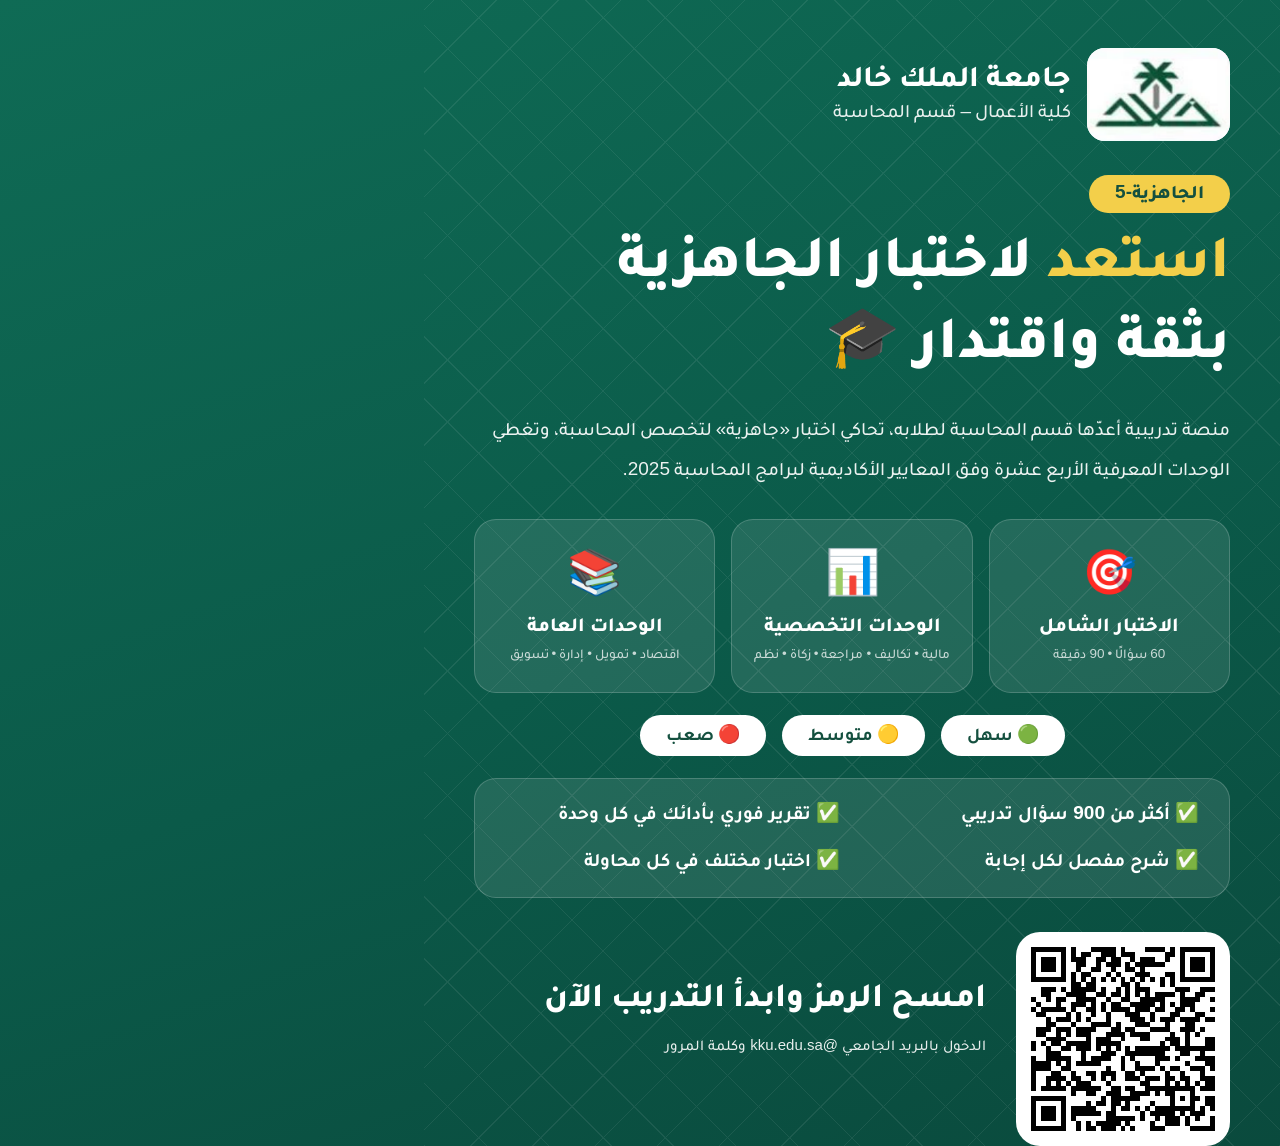
<file: ad/ad.html>
<!DOCTYPE html>
<html lang="ar" dir="rtl"><head><meta charset="UTF-8"><title>إعلان الجاهزية-5</title>
<style>
@font-face{font-family:Tj;font-weight:500;src:url(tajawal-arabic-500-normal.woff2)}
@font-face{font-family:Tj;font-weight:700;src:url(tajawal-arabic-700-normal.woff2)}
@font-face{font-family:Tj;font-weight:800;src:url(tajawal-arabic-800-normal.woff2)}
*{box-sizing:border-box;margin:0}
body{width:856px;height:1146px;font-family:Tj,"Noto Sans Arabic",Tahoma,sans-serif;color:#fff;
 background:linear-gradient(160deg,#0f6b55 0%,#0b5a49 55%,#0a4a3d 100%);position:relative;overflow:hidden}
body:before{content:"";position:absolute;inset:0;opacity:.07;
 background:repeating-linear-gradient(45deg,#fff 0 1px,transparent 1px 44px),repeating-linear-gradient(-45deg,#fff 0 1px,transparent 1px 44px)}
.wrap{position:relative;padding:48px 50px 0}
.head{display:flex;align-items:center;gap:16px}
.logo{width:143px;height:93px;border-radius:18px;overflow:hidden;background:#fff}
.logo img{width:100%;height:100%;object-fit:cover;transform:scale(1.07)}
.uni b{display:block;font-size:30px;font-weight:800}.uni span{font-size:19px;font-weight:500;opacity:.9}
.tag{display:inline-block;margin-top:34px;background:#f3cf4a;color:#14503f;border-radius:22px;padding:6px 26px;font-weight:800;font-size:19px}
h1{font-size:60px;line-height:1.35;font-weight:800;margin-top:14px}h1 em{font-style:normal;color:#f3cf4a}
.lead{margin-top:24px;font-size:19px;line-height:2.1;opacity:.92;font-weight:500}
.cards{display:flex;gap:16px;margin-top:26px}
.card{flex:1;background:rgba(255,255,255,.1);border:1px solid rgba(255,255,255,.18);border-radius:22px;padding:26px 10px;text-align:center}
.card .i{font-size:44px}.card b{display:block;font-size:20px;margin:8px 0 6px;font-weight:800}.card small{font-size:13.5px;opacity:.75}
.lv{display:flex;justify-content:center;gap:16px;margin-top:22px}
.lv span{background:#fff;color:#14503f;border-radius:30px;padding:8px 26px;font-weight:700;font-size:18px}
.feat{margin-top:22px;background:rgba(255,255,255,.1);border:1px solid rgba(255,255,255,.18);border-radius:22px;padding:22px 30px;
 display:grid;grid-template-columns:1fr 1fr;gap:20px 24px;font-size:19px;font-weight:700}
.bottom{position:absolute;left:0;right:0;bottom:0;height:214px;padding:0 50px;display:flex;align-items:center;justify-content:space-between}
.qr{width:214px;height:214px;background:#fff;border-radius:24px;padding:10px;align-self:flex-end;margin-bottom:0}.qr svg{width:100%;height:100%;display:block}
.cta{padding-bottom:40px}.cta b{font-size:34px;font-weight:800;display:block}.cta span{display:block;margin-top:14px;font-size:15px;opacity:.9;font-weight:500}
</style></head><body>
<div class="wrap">
 <div class="head"><div class="logo"><img src="logo.png" alt=""></div>
  <div class="uni"><b>جامعة الملك خالد</b><span>كلية الأعمال – قسم المحاسبة</span></div></div>
 <div class="tag">الجاهزية-5</div>
 <h1><em>استعد</em> لاختبار الجاهزية<br>بثقة واقتدار 🎓</h1>
 <p class="lead">منصة تدريبية أعدّها قسم المحاسبة لطلابه، تحاكي اختبار «جاهزية» لتخصص المحاسبة، وتغطي الوحدات المعرفية الأربع عشرة وفق المعايير الأكاديمية لبرامج المحاسبة 2025.</p>
 <div class="cards">
  <div class="card"><div class="i">🎯</div><b>الاختبار الشامل</b><small>60 سؤالًا • 90 دقيقة</small></div>
  <div class="card"><div class="i">📊</div><b>الوحدات التخصصية</b><small>مالية • تكاليف • مراجعة • زكاة • نظم</small></div>
  <div class="card"><div class="i">📚</div><b>الوحدات العامة</b><small>اقتصاد • تمويل • إدارة • تسويق</small></div>
 </div>
 <div class="lv"><span>🟢 سهل</span><span>🟡 متوسط</span><span>🔴 صعب</span></div>
 <div class="feat"><div>✅ أكثر من 900 سؤال تدريبي</div><div>✅ تقرير فوري بأدائك في كل وحدة</div><div>✅ شرح مفصل لكل إجابة</div><div>✅ اختبار مختلف في كل محاولة</div></div>
</div>
<div class="bottom">
 <div class="qr"><svg xmlns="http://www.w3.org/2000/svg" viewBox="0 0 39 39" shape-rendering="crispEdges"><path fill="#ffffff" d="M0 0h39v39H0z"/><path stroke="#000000" d="M1 1.5h7m1 0h1m3 0h5m1 0h1m4 0h4m1 0h1m1 0h7M1 2.5h1m5 0h1m1 0h1m1 0h2m2 0h3m1 0h3m6 0h2m1 0h1m5 0h1M1 3.5h1m1 0h3m1 0h1m1 0h3m2 0h2m1 0h2m2 0h1m1 0h3m2 0h1m2 0h1m1 0h3m1 0h1M1 4.5h1m1 0h3m1 0h1m2 0h2m2 0h1m1 0h3m1 0h1m1 0h6m3 0h1m1 0h3m1 0h1M1 5.5h1m1 0h3m1 0h1m2 0h1m2 0h2m2 0h1m2 0h2m1 0h1m7 0h1m1 0h3m1 0h1M1 6.5h1m5 0h1m1 0h1m1 0h2m3 0h1m1 0h1m3 0h3m3 0h2m1 0h1m5 0h1M1 7.5h7m1 0h1m1 0h1m1 0h1m1 0h1m1 0h1m1 0h1m1 0h1m1 0h1m1 0h1m1 0h1m1 0h1m1 0h7M9 8.5h2m1 0h2m5 0h2m1 0h1m4 0h1m1 0h1M3 9.5h3m1 0h1m1 0h5m1 0h1m2 0h1m1 0h1m1 0h3m5 0h3m2 0h3M3 10.5h2m3 0h4m2 0h2m1 0h2m1 0h1m1 0h1m1 0h1m1 0h4m1 0h1m2 0h2M1 11.5h1m2 0h1m1 0h2m2 0h4m2 0h1m2 0h2m2 0h5m3 0h4m2 0h1M2 12.5h1m3 0h1m2 0h3m1 0h1m1 0h1m1 0h2m2 0h5m1 0h1m1 0h1m1 0h3M1 13.5h1m1 0h5m1 0h1m2 0h2m1 0h1m1 0h4m1 0h3m1 0h2m2 0h2m1 0h1m3 0h1M2 14.5h2m4 0h1m1 0h1m2 0h1m2 0h1m3 0h3m2 0h1m3 0h2m3 0h2M4 15.5h1m1 0h3m1 0h1m1 0h1m3 0h1m4 0h3m1 0h1m1 0h3m1 0h4m1 0h2M4 16.5h2m3 0h1m3 0h4m1 0h1m3 0h3m3 0h1m3 0h2M2 17.5h3m1 0h3m1 0h4m3 0h2m1 0h2m3 0h4m2 0h3m1 0h1M2 18.5h2m2 0h1m1 0h1m1 0h3m3 0h4m1 0h4m4 0h1m2 0h1m1 0h1M4 19.5h4m4 0h1m1 0h3m2 0h1m3 0h2m3 0h3m1 0h1m3 0h2M1 20.5h1m1 0h1m1 0h2m1 0h5m1 0h5m8 0h1m1 0h2m1 0h1m3 0h2M1 21.5h1m2 0h1m2 0h2m1 0h3m1 0h1m1 0h1m1 0h1m1 0h1m1 0h7m1 0h8M4 22.5h3m4 0h1m3 0h3m2 0h8m3 0h2m2 0h1M1 23.5h1m2 0h5m2 0h1m1 0h4m2 0h1m1 0h1m4 0h3m1 0h1m3 0h4M1 24.5h4m1 0h1m1 0h1m1 0h5m4 0h1m2 0h1m3 0h1m5 0h1m3 0h2M1 25.5h4m2 0h2m7 0h1m2 0h1m2 0h4m1 0h1m1 0h2m2 0h3m1 0h1M1 26.5h1m3 0h2m2 0h1m2 0h2m1 0h3m2 0h2m1 0h1m4 0h1m2 0h1m3 0h1M1 27.5h1m2 0h4m1 0h2m2 0h1m1 0h1m1 0h1m2 0h3m1 0h3m1 0h2m1 0h2m2 0h3M1 28.5h1m2 0h1m1 0h1m1 0h1m1 0h3m3 0h1m6 0h2m3 0h1m1 0h1m1 0h1m1 0h1m1 0h2M1 29.5h1m1 0h5m1 0h6m2 0h2m1 0h2m2 0h10m1 0h3M9 30.5h1m2 0h2m2 0h3m2 0h4m1 0h1m1 0h2m3 0h1M1 31.5h7m7 0h1m1 0h6m6 0h1m1 0h1m1 0h2m1 0h2M1 32.5h1m5 0h1m4 0h1m1 0h2m1 0h2m1 0h1m4 0h1m3 0h1m3 0h1m2 0h2M1 33.5h1m1 0h3m1 0h1m1 0h5m3 0h1m1 0h2m1 0h1m1 0h1m1 0h8m1 0h1m1 0h1M1 34.5h1m1 0h3m1 0h1m1 0h6m1 0h2m5 0h1m1 0h5m1 0h1m1 0h3M1 35.5h1m1 0h3m1 0h1m1 0h1m6 0h6m1 0h1m2 0h1m1 0h3m1 0h1m1 0h1m2 0h1M1 36.5h1m5 0h1m2 0h1m1 0h1m1 0h5m1 0h1m4 0h1m2 0h3m1 0h1m4 0h1M1 37.5h7m2 0h1m1 0h2m1 0h3m1 0h1m1 0h1m3 0h3m5 0h5"/></svg></div>
 <div class="cta" style="flex:1;padding-right:30px"><b>امسح الرمز وابدأ التدريب الآن</b><span>الدخول بالبريد الجامعي @kku.edu.sa وكلمة المرور</span></div>
</div>
</body></html>
</file>
